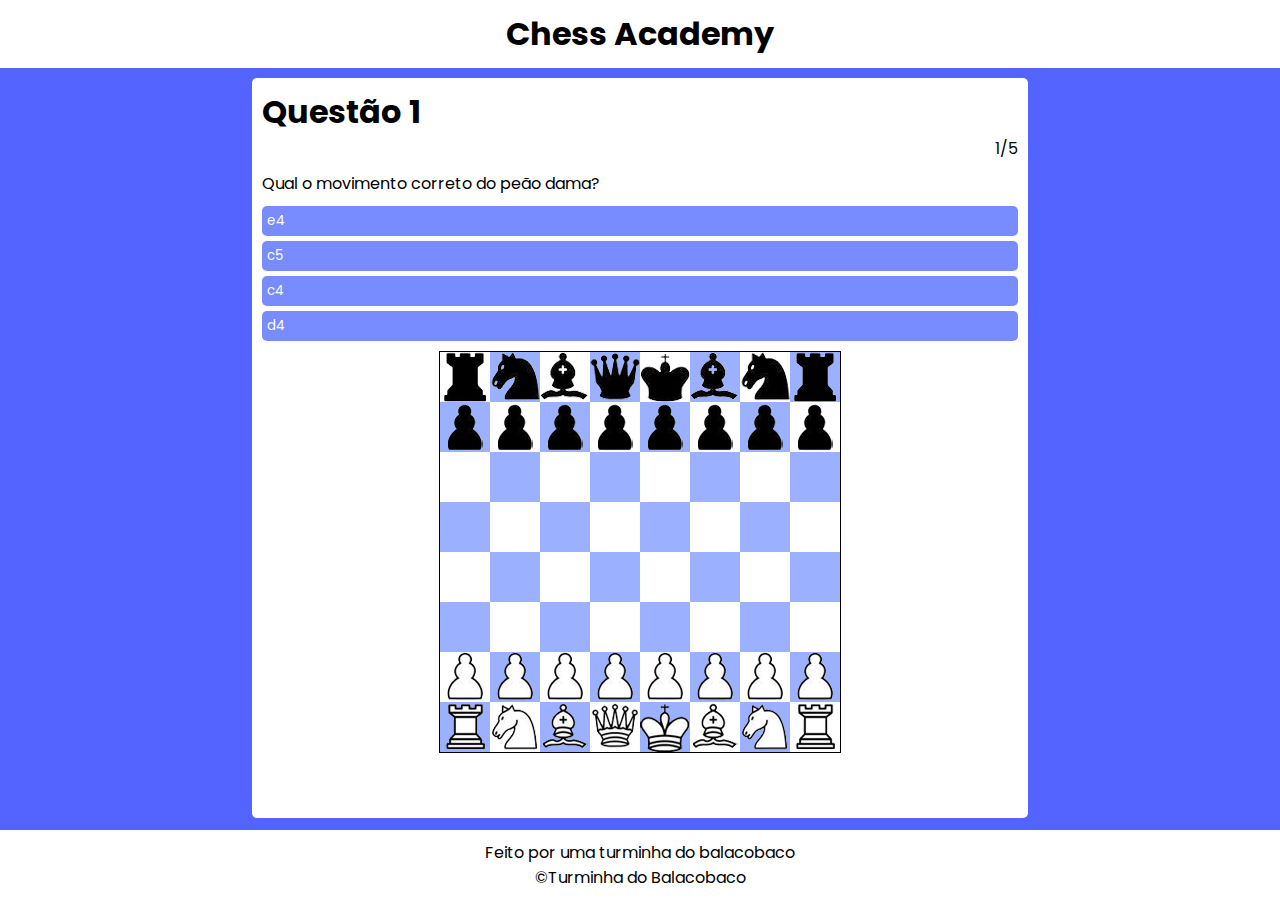
<file: chessBoardPage.html>
<!DOCTYPE html>
<html lang="pt-br">
<head>
    <meta charset="UTF-8">
    <meta http-equiv="X-UA-Compatible" content="IE=edge">
    <meta name="viewport" content="width=device-width, initial-scale=1.0">
    <link rel="stylesheet" href="chessBoardStyle.css">
    <link rel="stylesheet" href="https://cdnjs.cloudflare.com/ajax/libs/font-awesome/5.15.1/css/all.min.css"/>
	<script type="text/javascript" src="http://code.jquery.com/jquery-1.7.2.min.js"></script>
	<script type="text/javascript" src="montarTabuleiro.js"></script>
    <title>Quiz</title>
    <link rel="icon" type="image/x-icon" href="favicon.png">
</head>
<body>
    <header>
        <h1>Chess Academy</h1>
    </header>
    <main>
        <!--elementos com a classe 'questão ficarão ocultos até que o desafio(atividade) seja iniciado por meio do botão de valor 'Fazer Desafio'-->
        <section>
            <h1 class='title'></h1>
            <div class="content">
                <span class="spnQtd"></span>
                <span class="question"></span>
                <span class="answers"></span>
            </div>
            <div class="finish">
                <span></span>
                <p></p>
                <button>Reiniciar</button>
            </div>
            <div id="tabuleiro"></div>
                </main>
                <script type="module" src="quiz.js"></script>
        </section>
        <footer>
            <p>Feito por uma turminha do balacobaco</p>
            <p>&copyTurminha do Balacobaco</p>
        </footer>
</body>
</html>
</file>
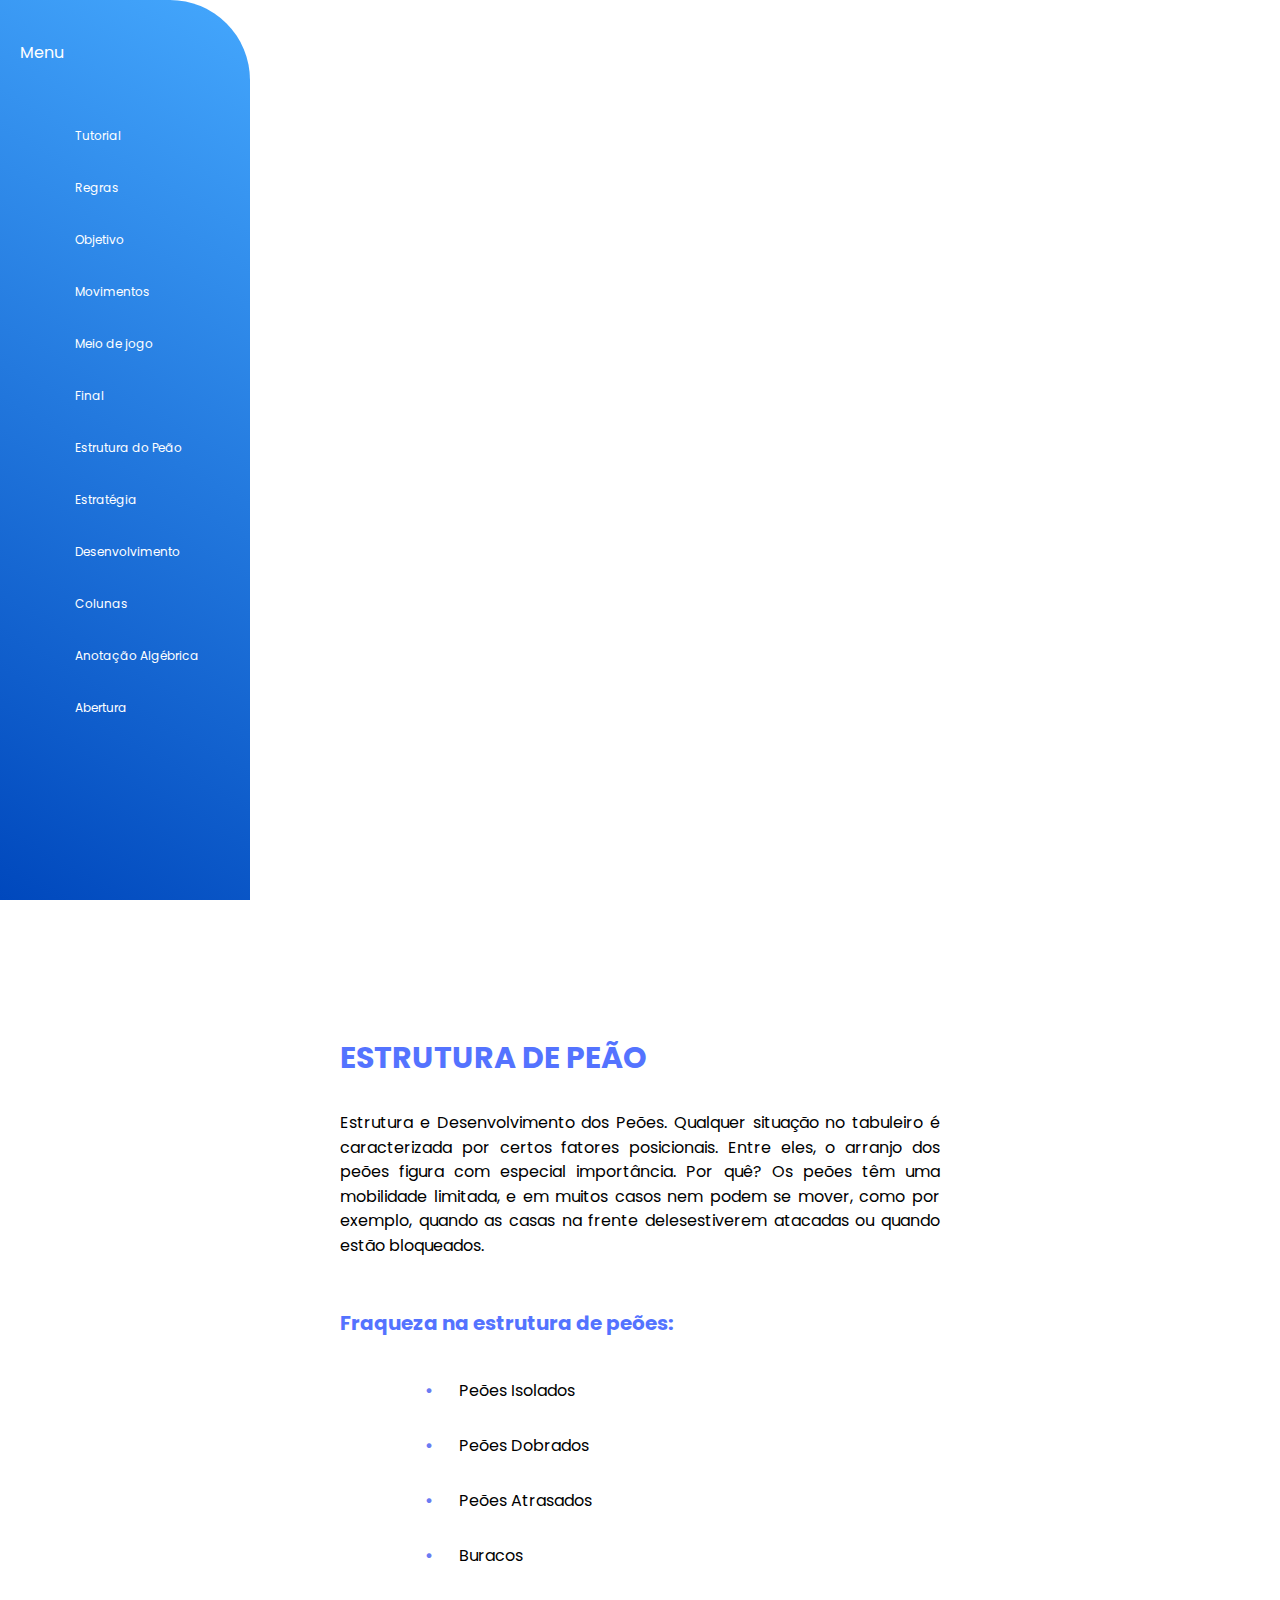
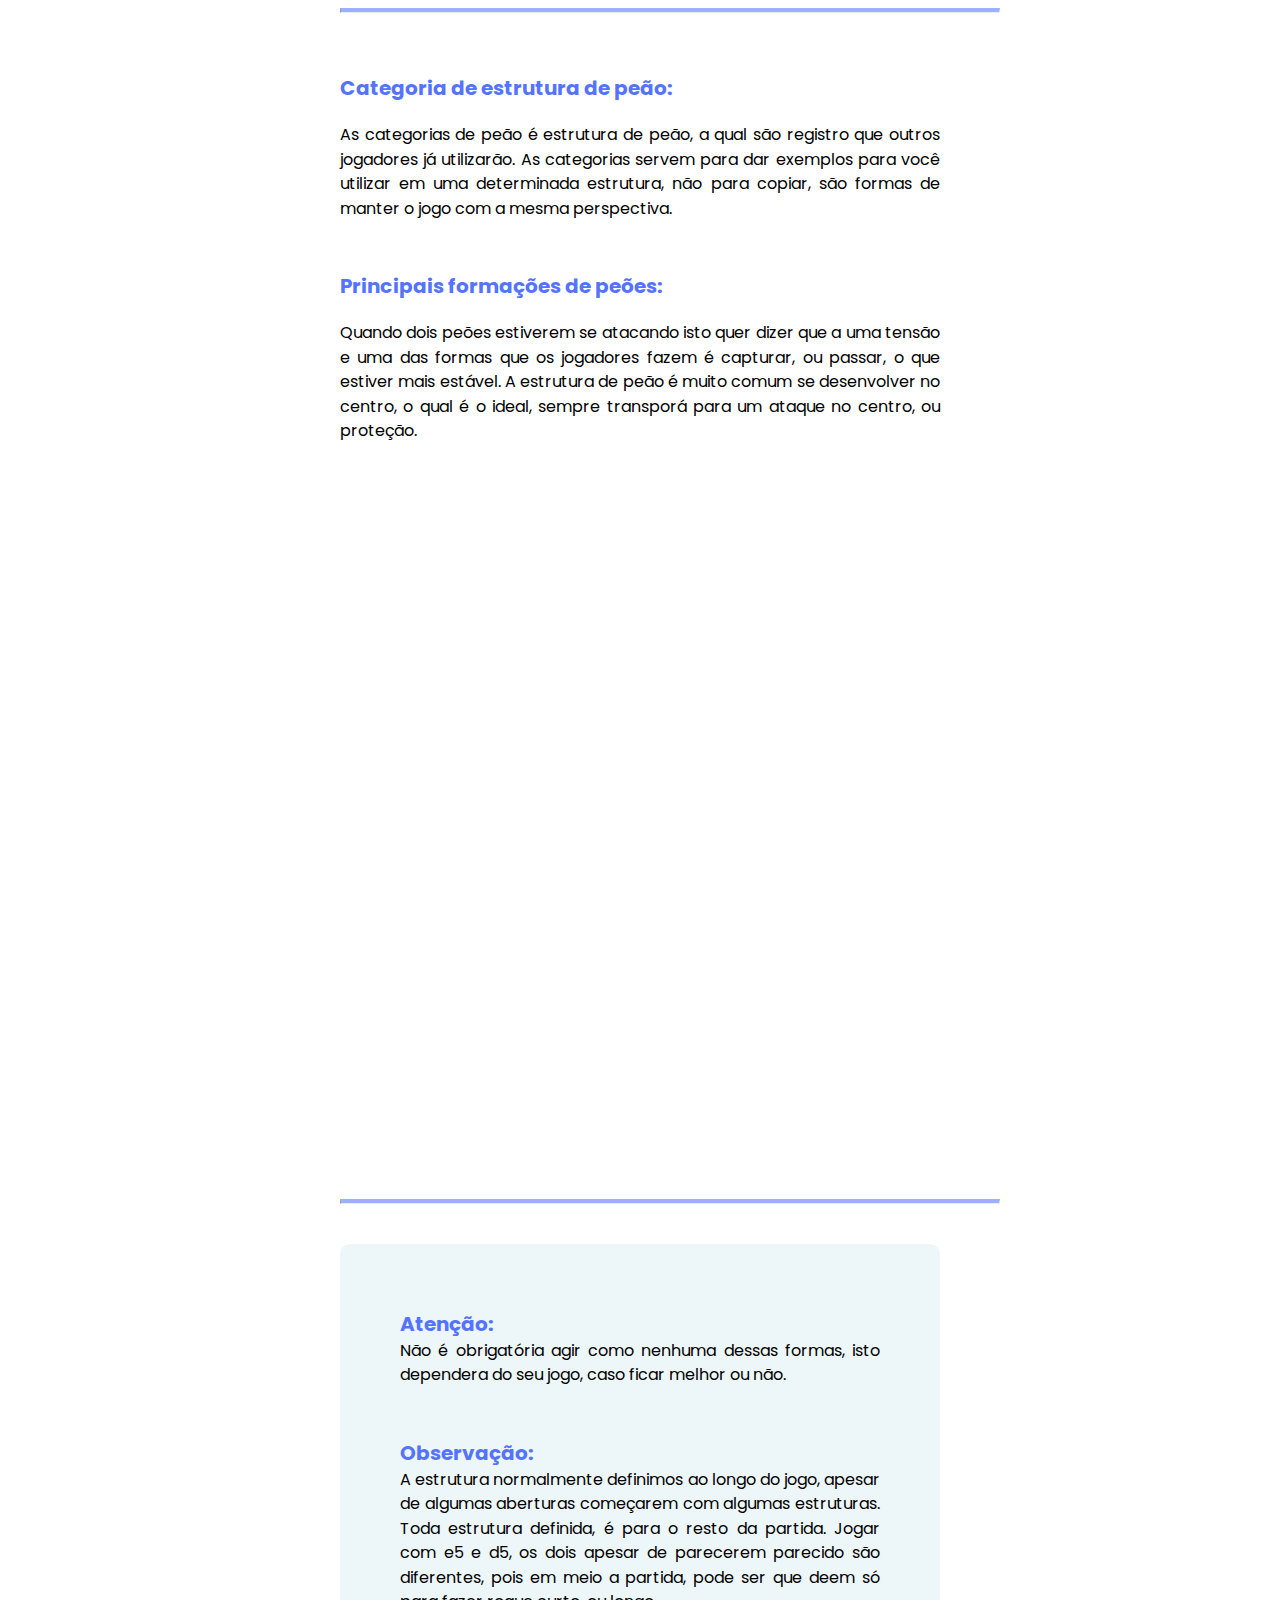
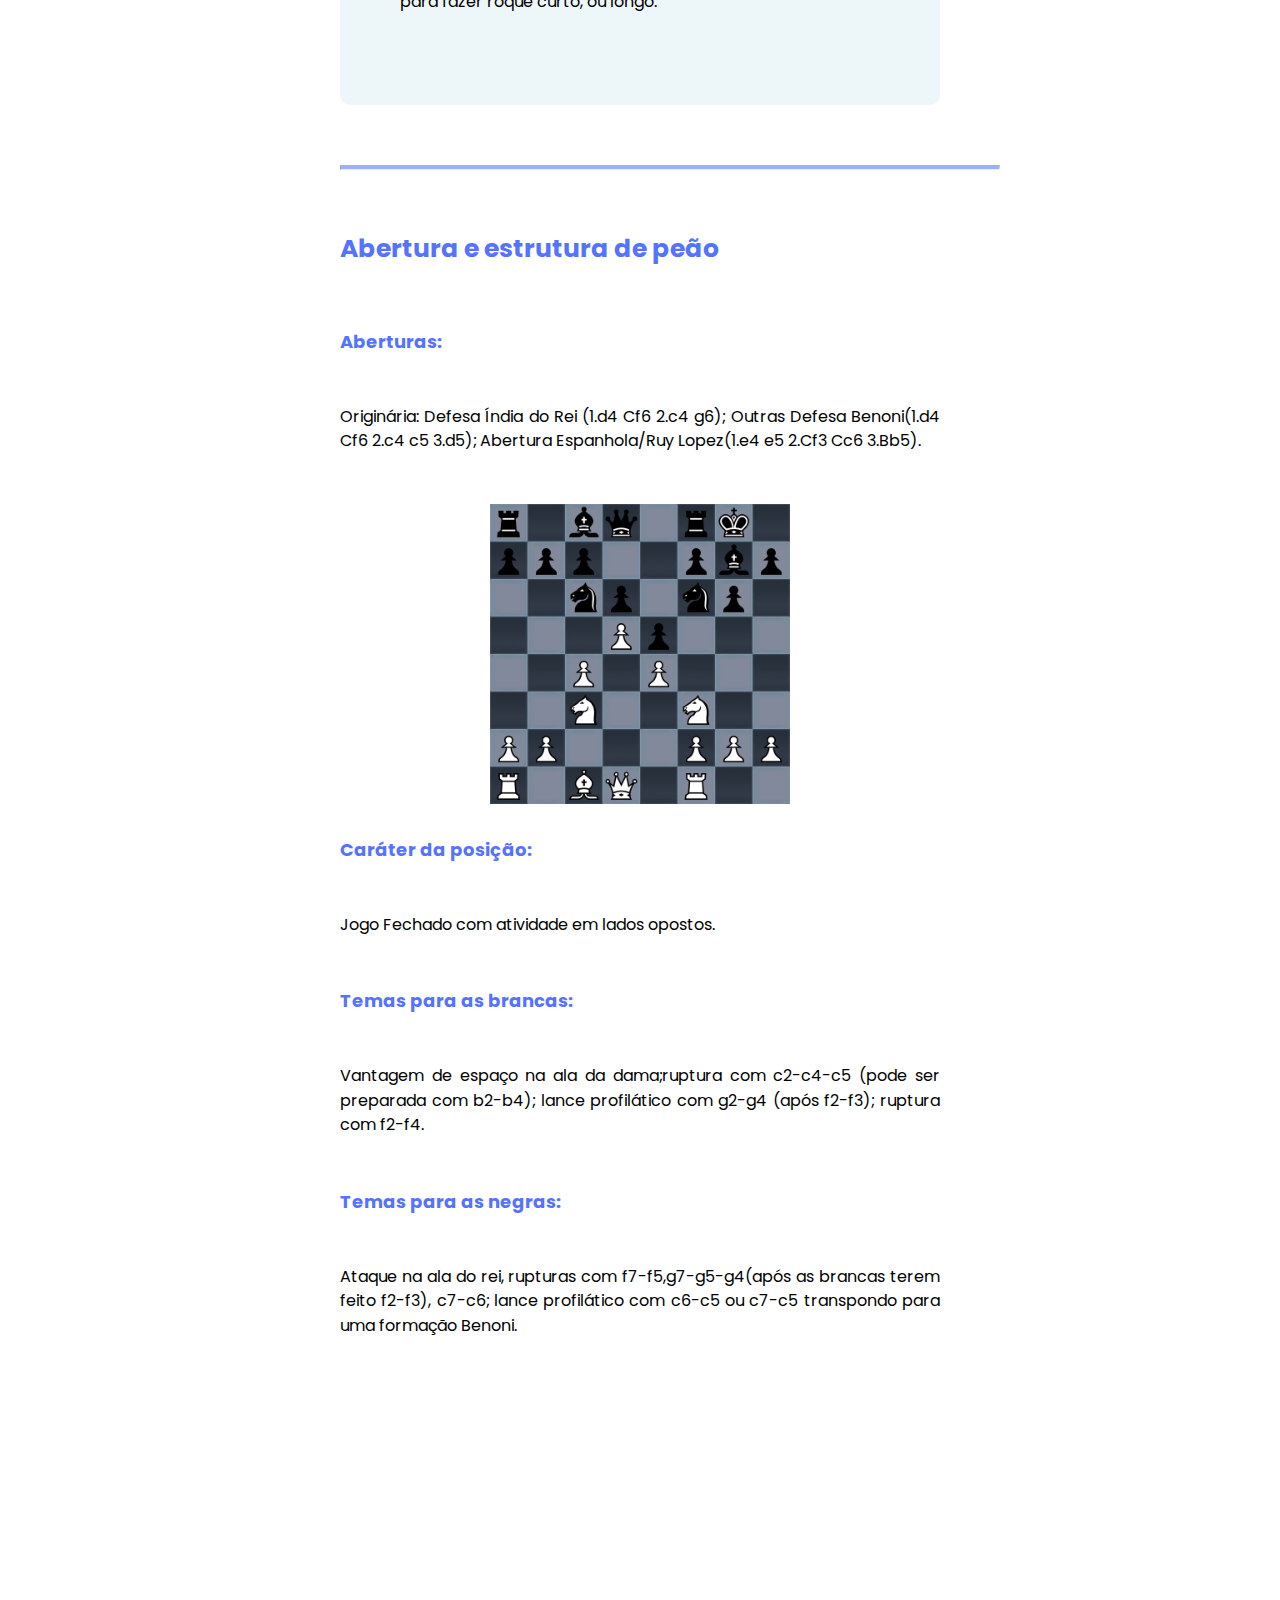
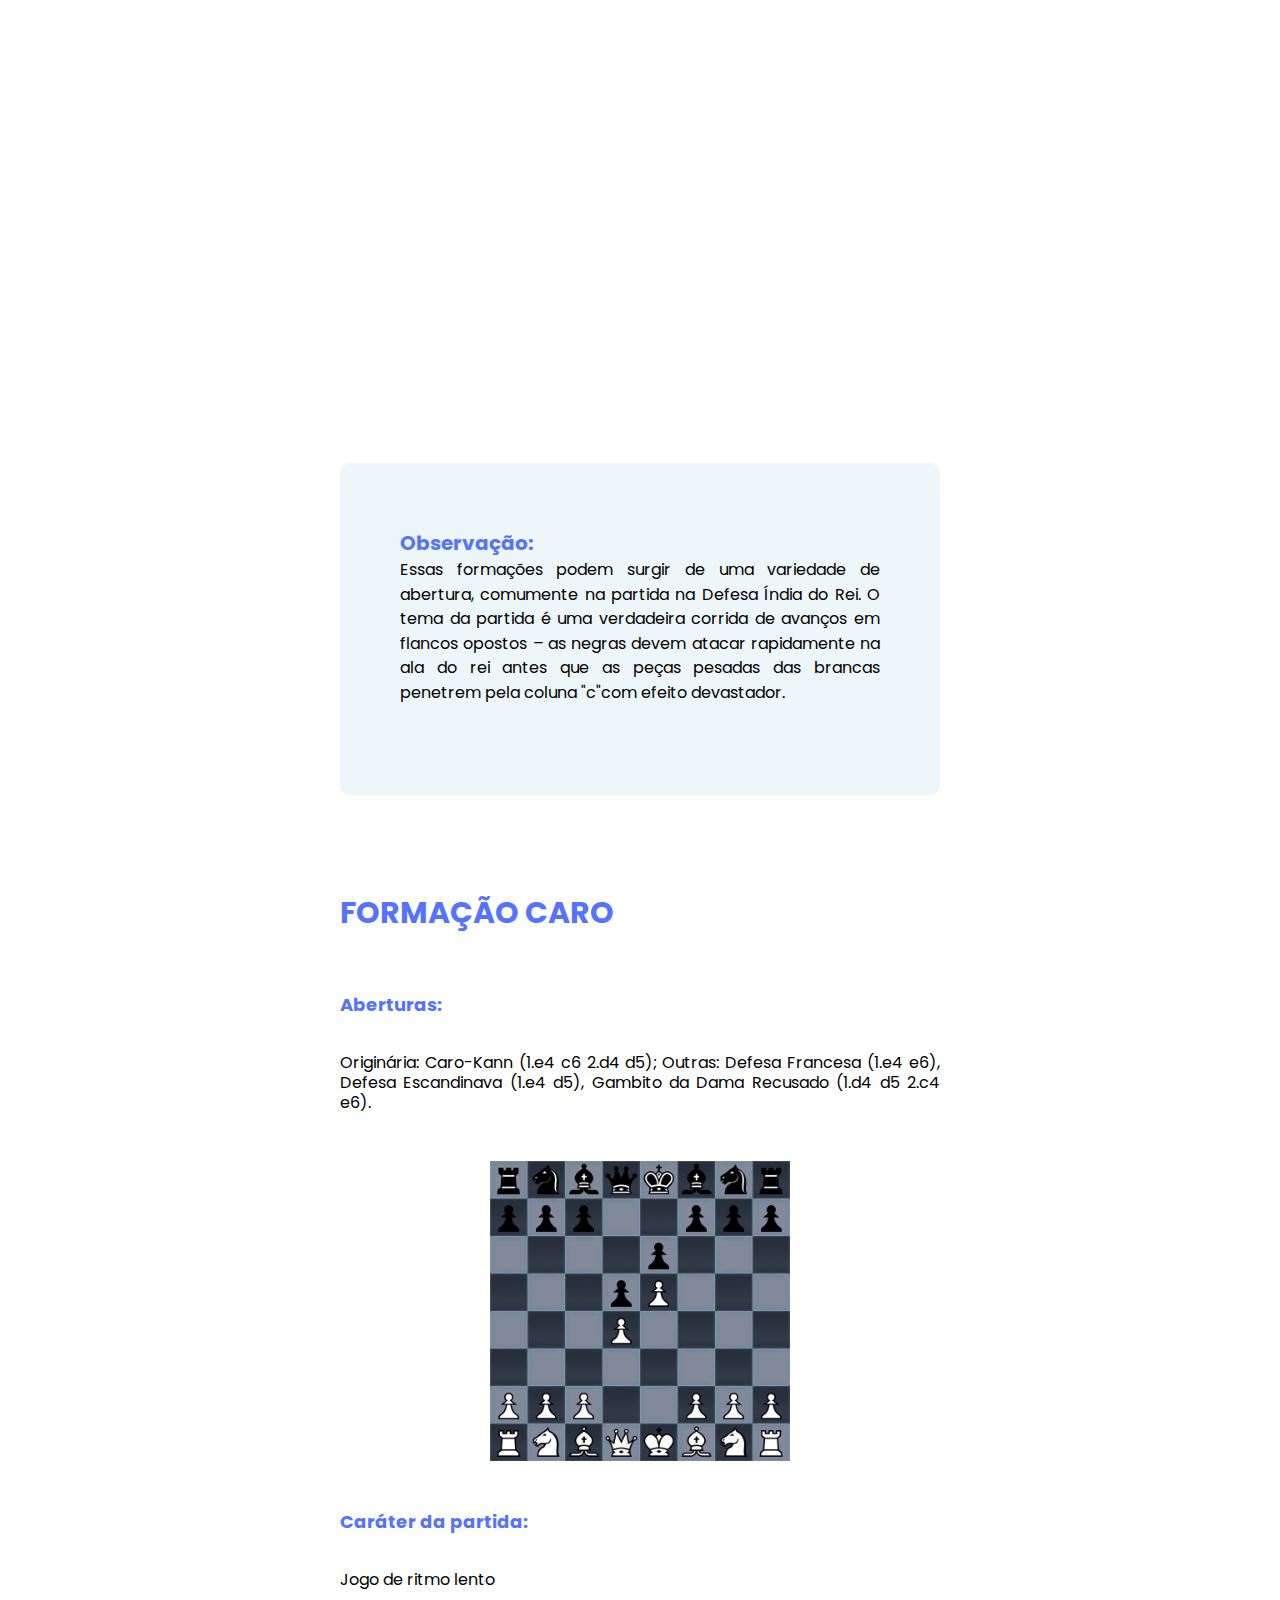
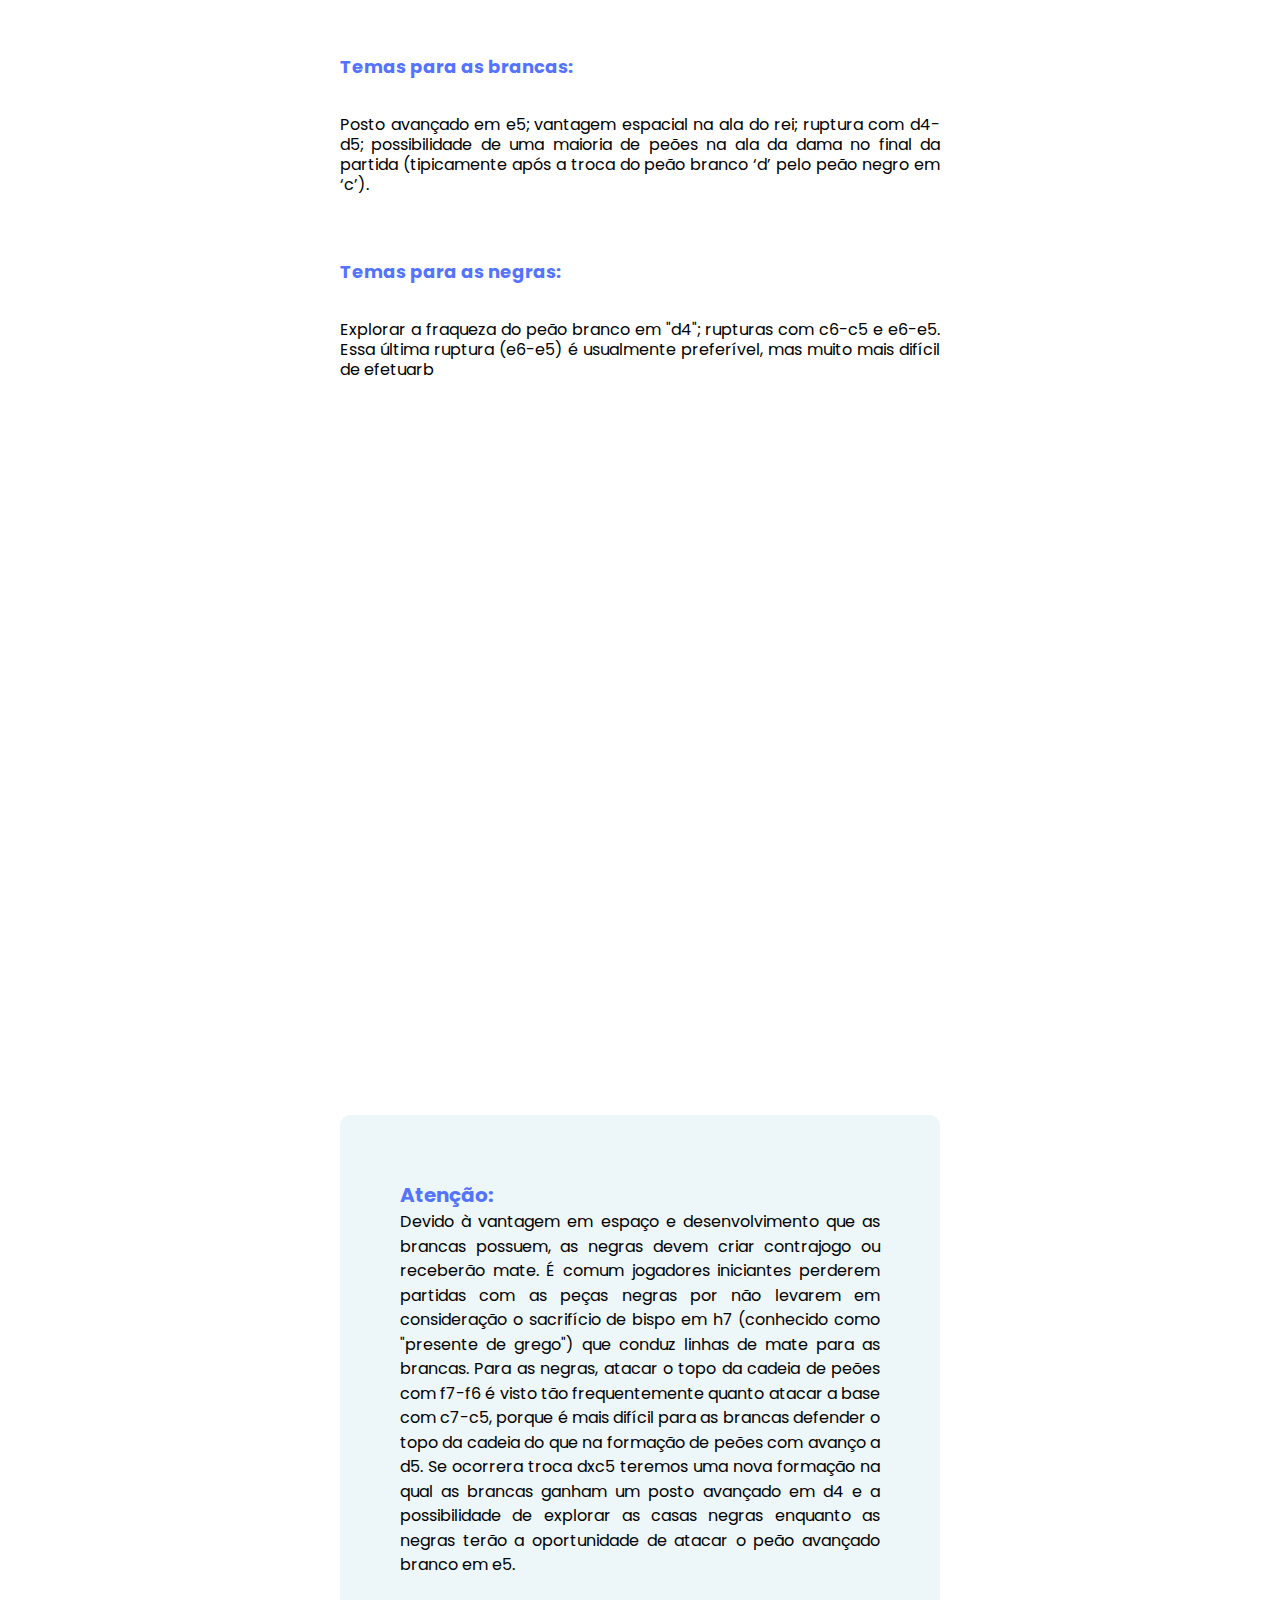
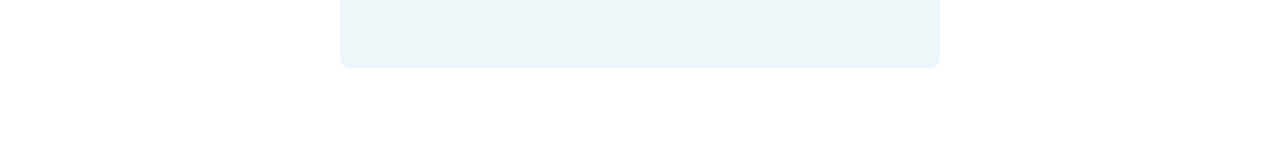
<file: html/estruturaDePeao.html>
<!DOCTYPE html>
<html lang="pt-br">
<head>
    <meta charset="UTF-8">
    <meta http-equiv="X-UA-Compatible" content="IE=edge">
    <meta name="viewport" content="width=device-width, initial-scale=1.0">
    <title>Estrutura de Peão</title>
    <link href="https://fonts.googleapis.com/icon?family=Material+Icons"
    rel="stylesheet">
    <link rel="stylesheet" href="../css/tutorial.css">
    <link rel="stylesheet" href="../css/estruturaDePeao.css">
    <link rel="stylesheet" href="../css/responsividade.css">
</head>
<body>
    <aside>
        <p> Menu </p>
        <a href="tutorial.html">
          <i class="fa fa-user-o" aria-hidden="true"></i>
          Tutorial
        </a>
        <a href="regras.html">
          <i class="fa fa-laptop" aria-hidden="true"></i>
          Regras
        </a>
        <a href="objetivo.html">
          <i class="fa fa-clone" aria-hidden="true"></i>
          Objetivo
        </a>
        <a href="movimentos.html">
          <i class="fa fa-star-o" aria-hidden="true"></i>
          Movimentos
        </a>
        <a href="meioJogo.html">
          <i class="fa fa-trash-o" aria-hidden="true"></i>
          Meio de jogo
        </a>
        <a href="final.html">
          <i class="fa fa-trash-o" aria-hidden="true"></i>
          Final
        </a>
        <a href="estruturaDePeao.html">
          <i class="fa fa-trash-o" aria-hidden="true"></i>
          Estrutura do Peão
        </a>
        <a href="estrategia.html">
          <i class="fa fa-trash-o" aria-hidden="true"></i>
          Estratégia
        </a>
        <a href="desenvolvimento.html">
          <i class="fa fa-trash-o" aria-hidden="true"></i>
          Desenvolvimento
        </a>
        <a href="colunas.html">
          <i class="fa fa-trash-o" aria-hidden="true"></i>
          Colunas
        </a>
        <a href="anotacaoAlgebrica.html">
          <i class="fa fa-trash-o" aria-hidden="true"></i>
          Anotação Algébrica
        </a>
        <a href="abertura.html">
          <i class="fa fa-trash-o" aria-hidden="true"></i>
          Abertura
        </a>
    </aside>

<!--Menu Lateral-->
 

    <div class="etapa">
      <h3 id="titulo">ESTRUTURA DE PEÃO</h3>
        <p> Estrutura e Desenvolvimento dos Peões. Qualquer situação no tabuleiro é caracterizada por certos fatores posicionais. Entre eles, o arranjo dos peões figura com especial importância. Por quê? Os peões têm uma mobilidade limitada, e em muitos casos nem podem se mover, como por exemplo, quando as casas na frente delesestiverem atacadas ou quando estão bloqueados.</p>
      <div class="lista-dois">
          <h5>Fraqueza na estrutura de peões:</h5>
            <ul>
                <li>Peões Isolados</li>
                <li>Peões Dobrados</li>
                <li>Peões Atrasados</li>
                <li>Buracos</li>
            </ul>
    </div>
<hr>
    <div class="categoria">
        <h5 id="peao">Categoria de estrutura de peão:</h5>
            <p>
                As categorias de peão é estrutura de peão, a qual são registro que outros jogadores já utilizarão. As categorias servem para dar exemplos para você utilizar em uma determinada estrutura, não para copiar, são formas de manter o jogo com a mesma perspectiva.              
</p>
      <h5>Principais formações de peões:</h5>
            <p>
                Quando dois peões estiverem se atacando isto quer dizer que a uma tensão e uma das formas que os jogadores fazem é capturar, ou passar, o que estiver mais estável. A estrutura de peão é muito comum se desenvolver no centro, o qual é o ideal, sempre transporá para um ataque no centro, ou proteção.
</p>
</div>
<div class="conteiner">
    <div class="video">
        <iframe src="https://www.youtube.com/embed/eUKrWzxgRnI" title="YouTube video player" frameborder="0" allow="accelerometer; autoplay; clipboard-write; encrypted-media; gyroscope; picture-in-picture; web-share" allowfullscreen></iframe>
   </div>
</div>

<hr>

    <div class="import">
        <h5>Atenção:</h5>

            <p>
                Não é obrigatória agir como nenhuma dessas formas, isto dependera do seu jogo, caso ficar melhor ou não.
</p>

        <h5>Observação:</h5>

            <p>

                A estrutura normalmente definimos ao longo do jogo, apesar de algumas aberturas começarem com algumas estruturas. Toda estrutura definida, é para o resto da partida.  Jogar com e5 e d5, os dois apesar de parecerem parecido são diferentes, pois em meio a partida, pode ser que deem só para fazer roque curto, ou longo.
</p>

</div>


<hr>

    <div class="estrutura">

         <h5 id="abepao">Abertura e estrutura de peão</h5>

         <h5>Aberturas:</h5>
            <p>

                     Originária: Defesa Índia do Rei (1.d4 Cf6 2.c4 g6); Outras Defesa Benoni(1.d4 Cf6 2.c4 c5 3.d5); Abertura Espanhola/Ruy Lopez(1.e4 e5 2.Cf3 Cc6 3.Bb5).
</p>

                <div class="est">
                    <img src="../img/estrutura_india.jpeg">
            </div>
        
            <h5>Caráter da posição:</h5>
            <p>

                     Jogo Fechado com atividade em lados opostos.
</p>
                <h5>Temas para as brancas:</h5>
            <p>
                     Vantagem de espaço na ala da dama;ruptura com c2-c4-c5 (pode ser preparada com b2-b4); lance profilático com g2-g4 (após f2-f3); ruptura com f2-f4.
</p>

                <h5>Temas para as negras:</h5>
            <p>
                     Ataque na ala do rei, rupturas com f7-f5,g7-g5-g4(após as brancas terem feito f2-f3), c7-c6; lance profilático com c6-c5 ou c7-c5 transpondo para uma formação Benoni.
</p>

</div>

<div class="conteiner">
    <div class="video">
        <iframe src="https://www.youtube.com/embed/34hVKKFuOdQ" title="YouTube video player" frameborder="0" allow="accelerometer; autoplay; clipboard-write; encrypted-media; gyroscope; picture-in-picture; web-share" allowfullscreen></iframe>
   </div>
</div>


    <div class="obs">
        <h5>Observação:</h5>
        
                 <p>
                      Essas formações podem surgir de uma variedade de abertura, comumente na partida  na Defesa Índia do Rei. O tema da partida é uma verdadeira corrida de avanços em flancos opostos – as negras devem atacar rapidamente na ala do rei antes que as peças pesadas das brancas penetrem pela coluna "c"com efeito devastador.  
</p>
</div>


    <div class="formacao">
         <h5 id="tituf">FORMAÇÃO CARO</h5>


                <h6>Aberturas:</h6>

        <p>
            Originária: Caro-Kann (1.e4 c6 2.d4 d5); Outras: Defesa Francesa (1.e4 e6), Defesa Escandinava (1.e4 d5), Gambito da Dama Recusado (1.d4 d5 2.c4 e6).
</p> 
            <div class="est">
                    <img src="../img/estrutura-caro.jpeg">
            </div>

              <h5>Caráter da partida: </h5>
        <p>             
                Jogo de ritmo lento
</p>
              <h5> Temas para as brancas:</h5>
        <p>
            Posto avançado em e5; vantagem espacial na ala do rei; ruptura com d4-d5; possibilidade de uma maioria de peões na ala da dama no final da partida (tipicamente após a troca do peão branco ‘d’ pelo peão negro em ‘c’).
</p>
              <h5>Temas para as negras:</h5>

        <p>
            Explorar a fraqueza do peão branco em "d4"; rupturas com c6-c5 e e6-e5. Essa última ruptura (e6-e5) é usualmente preferível, mas muito mais difícil de efetuarb
              
</p>
</div>
<div class="conteiner">
    <div class="video">
        <iframe src="https://www.youtube.com/embed/NP49CkIXvrk" title="YouTube video player" frameborder="0" allow="accelerometer; autoplay; clipboard-write; encrypted-media; gyroscope; picture-in-picture; web-share" allowfullscreen></iframe>
   </div>
</div>
      <div class="obs-dois">
            <h5>Atenção:</h5>

            <p>
                    Devido à vantagem em espaço e desenvolvimento que as brancas possuem, as negras devem criar contrajogo ou receberão mate. É comum jogadores iniciantes perderem partidas com as peças negras por não levarem em consideração o sacrifício de bispo em h7 (conhecido como "presente de grego") que conduz linhas de mate para as brancas. Para as negras, atacar o topo da cadeia de peões com f7-f6 é visto tão frequentemente quanto atacar a base com c7-c5, porque é mais difícil para as brancas defender o topo da cadeia do que na formação de peões com avanço a d5. Se ocorrera troca dxc5 teremos uma nova formação na qual as brancas ganham um posto avançado em d4 e a possibilidade de explorar as casas negras enquanto as negras terão a oportunidade de atacar o peão avançado branco em e5.
</p>
</div>

</div>



</body>
</html>
</file>
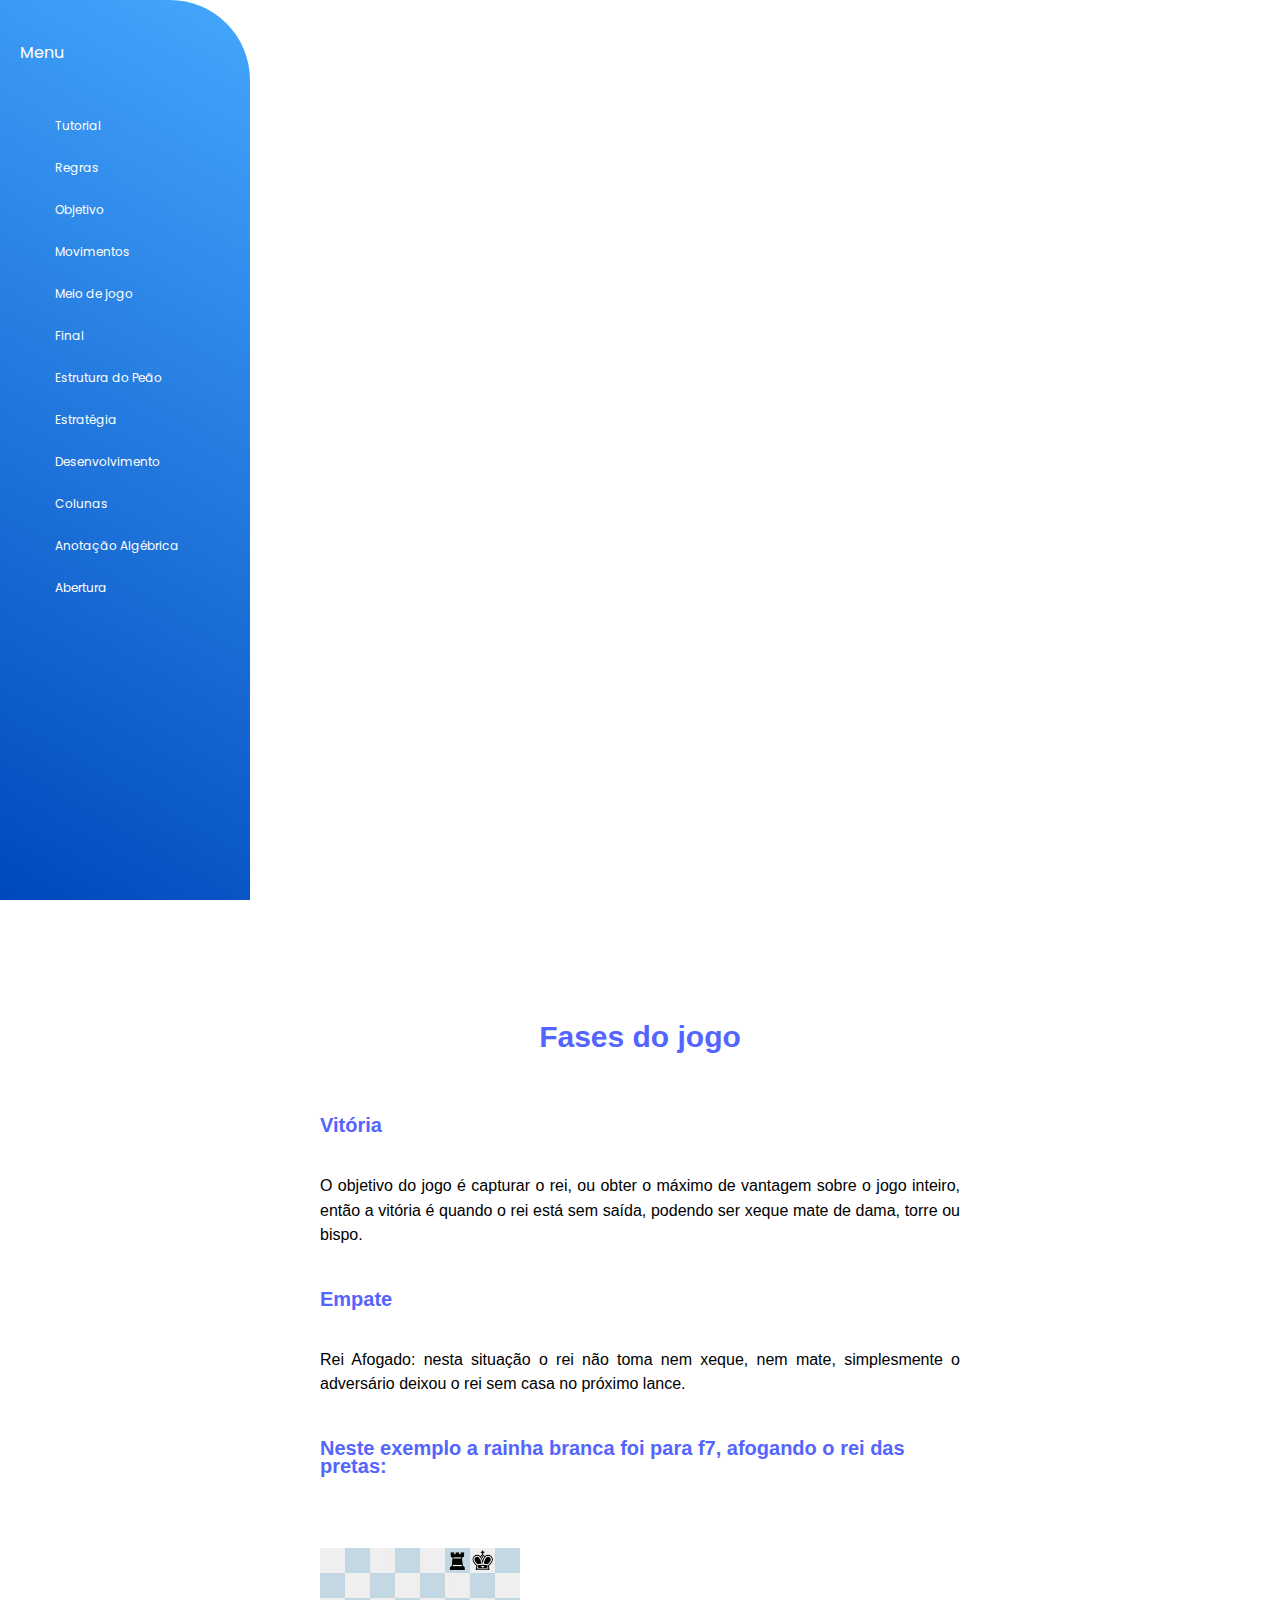
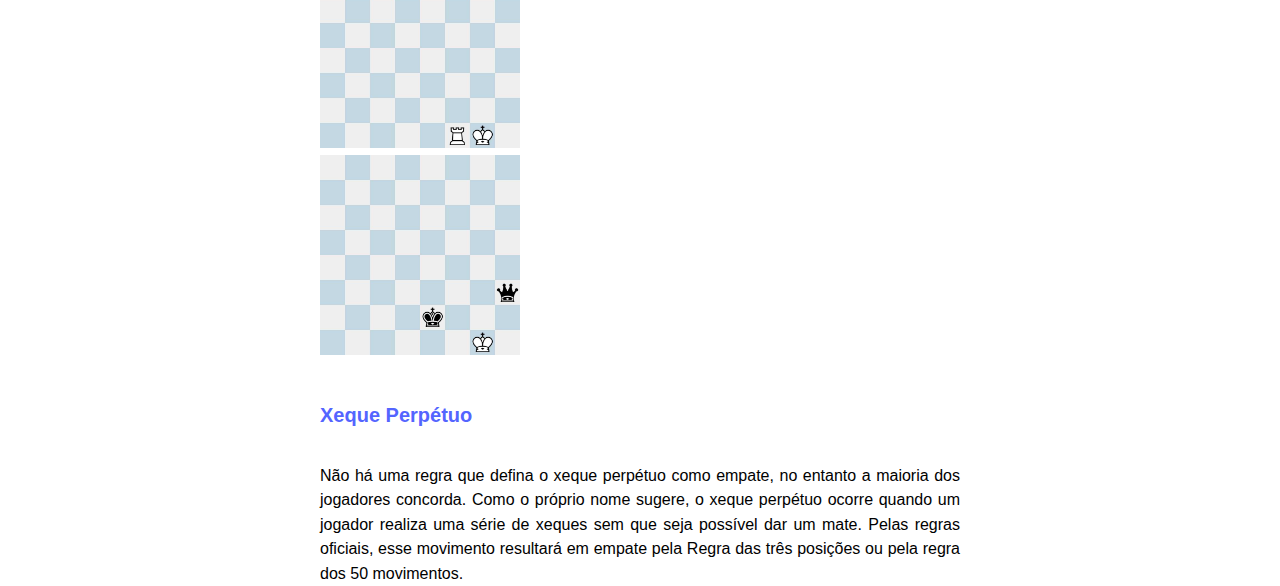
<file: html/objetivo.html>
<!DOCTYPE html>
<html lang="pt-br">
<head>
    <meta charset="UTF-8">
    <meta http-equiv="X-UA-Compatible" content="IE=edge">
    <meta name="viewport" content="width=device-width, initial-scale=1.0">
    <title>Objetivo</title>
    <link href="https://fonts.googleapis.com/icon?family=Material+Icons"rel="stylesheet">
    <link rel="stylesheet" href="../css/tutorial.css">
    <link rel="stylesheet" href="../css/objetivo.css">
    <link rel="stylesheet" href="../css/responsividade.css">
</head>
<body>
    <aside>
        <p> Menu </p>
        <a href="tutorial.html">
          <i class="fa fa-user-o" aria-hidden="true"></i>
          Tutorial
        </a>
        <a href="regras.html">
          <i class="fa fa-laptop" aria-hidden="true"></i>
          Regras
        </a>
        <a href="objetivo.html">
          <i class="fa fa-clone" aria-hidden="true"></i>
          Objetivo
        </a>
        <a href="movimentos.html">
          <i class="fa fa-star-o" aria-hidden="true"></i>
          Movimentos
        </a>
        <a href="meioJogo.html">
          <i class="fa fa-trash-o" aria-hidden="true"></i>
          Meio de jogo
        </a>
        <a href="final.html">
          <i class="fa fa-trash-o" aria-hidden="true"></i>
          Final
        </a>
        <a href="estruturaDePeao.html">
          <i class="fa fa-trash-o" aria-hidden="true"></i>
          Estrutura do Peão
        </a>
        <a href="estrategia.html">
          <i class="fa fa-trash-o" aria-hidden="true"></i>
          Estratégia
        </a>
        <a href="desenvolvimento.html">
          <i class="fa fa-trash-o" aria-hidden="true"></i>
          Desenvolvimento
        </a>
        <a href="colunas.html">
          <i class="fa fa-trash-o" aria-hidden="true"></i>
          Colunas
        </a>
        <a href="anotacaoAlgebrica.html">
          <i class="fa fa-trash-o" aria-hidden="true"></i>
          Anotação Algébrica
        </a>
        <a href="abertura.html">
          <i class="fa fa-trash-o" aria-hidden="true"></i>
          Abertura
        </a>
      </aside>
      
    <div class="part">
        <h1 class="titul">Fases do jogo</h1>
        <br>

        <h4>Vitória</h4>
        <br>
        <p>O objetivo do jogo é capturar o rei, ou obter o máximo de vantagem sobre o jogo inteiro, então a vitória é quando o rei está sem saída, podendo ser xeque mate de dama, torre ou bispo.</p>
        <br>

        <h4>Empate</h4>
        <br>
        <p> Rei Afogado: nesta situação o rei não toma nem xeque, nem mate, simplesmente o adversário deixou o rei sem casa no próximo lance.</p>
        <br>
        <h5>Neste exemplo a rainha branca foi para f7, afogando o rei das pretas:</h5>
        <br>
        <img src="../img/Rei_Afogado_B.jpeg" alt="">
        <br>
        <img src="../img/Rei_AfogadoP.jpeg" alt="">
        <br>
        <br>
        <br>
        <br>

        <h4>Xeque Perpétuo</h4>
        <br>
        <p>Não há uma regra que defina o xeque perpétuo como empate, no entanto a maioria dos jogadores concorda. Como o próprio nome sugere, o xeque perpétuo ocorre quando um jogador realiza uma série de xeques sem que seja possível dar um mate. Pelas regras oficiais, esse movimento resultará em empate pela Regra das três posições ou pela regra dos 50 movimentos.</p>
    </div>
</body>
</html>
</file>
<file: chessBoardStyle.css>
@import url('https://fonts.googleapis.com/css2?family=Poppins:wght@400;500;600;700&display=swap');

:root{
    --palheta1c1: #e2fdff;
    --palheta1c2: #9bb1ff;
    --palheta1c3: #788bff;
    --palheta1c4: #5465ff;
}

*{
    margin: 0;
    padding: 0;
    font-family: 'poppins', sans-serif;
}
header, footer{
    background-color: #fff;
    padding: 10px 0;
    margin: auto;
    width: 100%;
    text-align: center;
}
footer{
    position: absolute;
    bottom: 0;
    margin: 0;
}
main{
    background-color: var(--palheta1c4);
    min-height: 20vh;
    display: flex;
    gap: 15px;
    padding: 10px;
    justify-content: center;
    align-items: center;
}
#tabuleiro{
    margin: 10px auto;
    width:400px;
    height:400px;
    border:solid 1px;
    align-items: center;
}
.linha{
    height: 50px;
}
.casa{
    width: 50px;
    height: 100%;
    float: left;
    cursor: pointer;
}
.answers{
    display: flex;
    gap: 5px;
    flex-direction: column;
    width: 100%;
}
section{
    background-color: #fff;
    padding: 10px;
    width: 45%;
    height: 80vh;
    border-radius: 5px;
}
@media(max-width: 1440px){
    section{
        width: 60%;
    }
}
@media(max-width: 768px){
    #tabuleiro{
        width:280px;
        height:280px;
    }
    .linha{
        height: 35px;
    }
    .casa{
        width: 35px;
    }
    .peca{
        width: 35px;
    }
}
@media(max-width: 575px){
    section{
        width: 80%;
    }
}
@media(max-width: 435px){
    #tabuleiro{
        width:240px;
        height:240px;
    }
    section{
        width: 80%;
    }
    .linha{
        height: 30px;
    }
    .casa{
        width: 30px;
    }
    .peca{
        width: 30px;
    }
}
.casa_branca{
    background-color: #fff;
}
.casa_preta{
    background-color: var(--palheta1c2);
}
.questao{
    display: none;
}
  
body{
    background-color: var(--palheta1c4);
}
  
body h2{
    color: #000000;
}
.menu ul{
    list-style: none;
}
.menu ul li{
    padding: 0px 10px;
    position: relative;
}
.menu ul li a{
    font-size: 20px;
    text-decoration: none;
    color: var(--palheta1c4);
}

.content{
    display: flex;
    flex-direction: column;
    width: 100%;
    gap: 10px;
}
  
.spnQtd{
    text-align: end;
}
button{
    width: 100%;
    text-align: start;
    padding: 5px;
    border: none;
    border-radius: 5px;
    cursor: pointer;
    background-color: var(--palheta1c3);
    color: #fff;
}
.buttonCorrect{
    background-color: #ff7b2f;
    transition: 1s;
}
  
.finish{
    display: none;
    flex-direction: column;
    gap: 10px;
}
  
.finish button{
    text-align: center;
}
</file>
<file: css/tutorial.css>
@import url('https://fonts.googleapis.com/css2?family=Poppins:wght@400;500;700&display=swap');

*{
    margin: 0%;
    padding: 0%;
    box-sizing: border-box;
    font-family: 'Poppins', sans-serif;
}

:root{
  --azul_escuro:#03045e;
  --azul_mc:#023e8a;
  --azul_be:#0077b6;
  --azul_mb:#0096c7;
  --azul_ca:#0096c7;
  --azul_cc:#48cae4;
  --azul_mt:#90e0ef;
  --azul_mtc:#ade8f4;
  --azul_tr:#5465ff;
  --azul_ta:#788bff;
  --azul_tu:#9bb1ff;
  --azul_te:#e2fdff;

}

/*paleta substituta*/
:root{
  --verde_m:#006D77;
  --verde_c:#83c5Be;
  --branco_c:#EDF6F9;
  --branco_e:#ecfcfdb2;
   --branco_d:#dcf4fce5;
  --rose_c:#FFDDD2;
  --laranja_c:#e29578;
}


/*menu*/
aside {
  color: #fff;
  width: 250px;
  padding-left: 20px;
  top: 0;
  height: 100vh;
  background-image: linear-gradient(30deg , #0048bd, #44a7fd);
  border-top-right-radius: 80px;
  /*position: absolute;*/
}

aside a {
  font-size: 12px;
  color: #fff;
  display: block;
  padding: 12px;
  padding-left: 30px;
  text-decoration: none;
  -webkit-tap-highlight-color:transparent;
}

aside a:hover {
  color: #3f5efb;
  background: #fff;
  outline: none;
  position: relative;
  background-color: #fff;
  border-top-left-radius: 20px;
  border-bottom-left-radius: 20px;
  cursor: pointer;
}

aside a i {
  margin-right: 5px;
}

aside a:hover::after {
  content: "";
  position: absolute;
  background-color: transparent;
  bottom: 100%;
  right: 0;
  height: 35px;
  width: 35px;
  border-bottom-right-radius: 18px;
  box-shadow: 0 20px 0 0 #fff;
}

aside a:hover::before {
  content: "";
  position: absolute;
  background-color: transparent;
  top: 38px;
  right: 0;
  height: 35px;
  width: 35px;
  border-top-right-radius: 18px;
  box-shadow: 0 -20px 0 0 #fff;
}

aside p {
  margin: 0;
  padding: 40px 0;
}

body {
  width: 100%;
  height: 100vh;
  margin: 0;
}

.social {
  height: 0;  
}

.social i:before {
  width: 14px;
  height: 14px;
  font-size: 14px;
  position: fixed;
  color: #fff;
  background: #0077B5;
  padding: 10px;
  border-radius: 50%;
  top:5px;
  right:5px;
}


/*os links*/
a{
  text-decoration: none;
}


/*os links*/
a{
    text-decoration: none;
}

/*video*/

.container{
   max-width: 700px;
   margin: 0;

}

.video{
  width: 100%;
  height: 50%;
  padding: 56.25% ;
  position: relative;
}
.video iframe{
  width: 80%;
  height: 50%;
  position: absolute;
  top:0;
  left: 0;
  border-radius: 10px;
}
</file>
<file: css/estruturaDePeao.css>
:root{
    --azul_escuro:#03045e;
    --azul_mc:#023e8a;
    --azul_be:#0077b6;
    --azul_mb:#0096c7;
    --azul_ca:#0096c7;
    --azul_cc:#48cae4;
    --azul_mt:#90e0ef;
    --azul_mtc:#ade8f4;
    --azul_tr:#5473ff;
    --azul_ta:#6a7cf3;
    --azul_tu:#9bb1ff;
    --azul_te:#e2fdff;
}

.etapa{
    position: relative;
    padding: 10px 20px;
    width: 50%;
    text-align: justify;
    top: 100px;
    left: 20em;
    font-family:'Lucida Sans', 'Lucida Sans Regular', 'Lucida Grande', 'Lucida Sans Unicode', Geneva, Verdana, sans-serif;
}

.etapa p{
    line-height: 24.5px;
    padding-top: 20px 0;
    margin-bottom: 50px;
}

.etapa h3,h5,h6{
    padding-top: 15px 0; 
    font-size: 20px;
    margin-top: 25px;
    color: var(--azul_tr);
}

#titulo{
    font-size: 30px;
    margin-bottom: 30px;
}

.lista-dois h5,ul{
    position: relative;
    margin-top: 20px; 
}

.lista-dois ul,li,a{
    padding: 10px;
    margin: 10px 20px;
}

.lista-dois ul{
    list-style: none;
}

.lista-dois>ul li:before{
    content: '\2022';
    color: var(--azul_ta);
    margin:0 5px;
    padding: 20px;
    font-weight: bold;
}

.categoria{
    margin-top: 60px;
    margin-bottom: 80px;
  
}

.categoria>h5{
    padding-bottom: 20px;
}


.import{
    margin-top: 40px;
    margin-bottom: 60px;
    background-color: var(--branco_c);
    padding: 40px 60px;
    padding-top: 40px;   
    border-radius: 10px;
}

.estrutura{
    margin-top: 5px;
    margin-bottom: 40px;
}

#peao{
  position: relative;
  padding-bottom: 20px;
}

#abepao{
    font-size: 25px;
    padding-bottom: 0px;
    margin: 60px 0;
}

.estrutura>h5{
    padding: 0px 0;
    font-size: 18px;
}

.estrutura>p{
    padding-top: 50px;
}

.obs{
   background-color: var(--branco_c);
   padding: 40px 60px; 
   margin-bottom: 80px;
   border-radius: 10px;
}

hr{
    position: relative;
    width: 110%;
    border-top: 4px solid var(--azul_tu);
}

.formacao{
    margin: 40px 0;  
}

.formacao>h5,h6{
    font-size: 18px;
    padding: 15px 0;
    text-align: left;
    margin-bottom: 10px;  
}

.formacao>p{
    position: relative;
    margin: 20px 0;
    line-height: 20px;
    margin-bottom:28px;
    padding-top: 0px;
    padding-bottom: 20px;
}

#tituf{
    font-size: 30px;   
}

.obs-dois{
    background-color: var(--branco_c);
    padding: 40px 60px; 
    margin-bottom: 80px;
    border-radius: 10px;
}

.est img{
    width: 50%;
}

.est{
    text-align: center;
}

@media (min-width:320px) and (max-width:425px){
    .etapa{
        height: auto;
        left: 1.5em;
        width: 96%;
        padding: 10px 13px;
    }
    #titulo{
        font-size: 25px;
    }p{
        font-size: 12px;
        width: 100%;
        height: auto;
    }
    .etapa h5,#abepao{
        font-size: 18px;
        width: 100%;
    }
    .etapa h3{
        font-size: 18px;
        width: 100%;
    }
    .etapa h4{
        font-size: 16px;
        width: 100%;
    }.import{
        width: 100%;
        padding: 5px 20px;
    }.import p{
        padding-top: 10px;
    }
    .obs{
        padding: 5px 15px;
    }.obs p{
        padding-top: 10px;
    }.obs-dois{
        width: 100%;
        padding: 10px 15px;
    }.obs-dois p{
        padding-top: 10px;
    }
}
</file>
<file: css/responsividade.css>
/*responsividade do menu e a da parte do aluno para celular*/

@media screen and (max-width:600px){
    nav.menu{
        width: 100%;
        
    }
}
@media screen and (max-width:600px){
    .menu #logo>a{
        position: relative;
        width: 50px;
        left: 20px;
        top: 14px;
        font-size: 15px;
        height: 60px;
    }
}

@media screen and (max-width:600px){
    .menu>ul>li>.link{
        float: left;
        position: relative;
        width: 90px;
        left: 65px;
        top: 10px;
        font-size: 15px;
        margin: 0px -10px; 
    }
}
/*menu da parte do aluno*/
 
@media screen and (max-width:600px){
    .box{
        width:100%;
    }
}
@media screen and (max-width:600px){
    .box img{
        left: 4px;
        
    }
}
@media screen and (max-width:600px){
    .box a{
        left: 17px;
        
        
        
    }
}
@media screen and (max-width:325px){
    .box a:hover{
        padding: 12px 5px;
         top: -13px;
       
        
    }
}
@media screen and (max-width:337px){
    .box a{
        font-size: 10.9px;    
        
    }
}
/*responsividade no ipad*/
@media screen and (max-width:1024px) and (min-width:768px){
    nav.menu{
        width: 105%;
   
        
    }
}

@media screen and (max-width:1024px) and (min-width:768px){
    header.box{
        width: 105%;
   
        
    }
}
@media screen and (max-width:1024px) and (min-width:768px){
    .menu>ul>li>.link{
        left: 420px;
   
        
    }
}

@media screen and (max-width:1024px) and (min-width:768px){
    .menu #logo a{
        left: 13%;
   
        
    }
}
</file>
<file: css/objetivo.css>
*{
    margin: 0%;
    padding: 0%;
    box-sizing: border-box;
    font-family: 'Poppins', sans-serif;
}

.part{
    position: relative;
    top: 100px;
  }
  
.part p{
    position: relative;
    text-align: justify;
    width: 50%;
    left: 20em;
    padding-top: 15px;
    line-height: 24.5px;
    font-family:'Lucida Sans', 'Lucida Sans Regular', 'Lucida Grande', 'Lucida Sans Unicode', Geneva, Verdana, sans-serif;
}

.part-um{
    position: relative;
    margin-bottom: 50px;
}
  
.titul-p{
    margin-top: 8px;
}
  
.titul{
    font-size: 30px;
    font-family:'Lucida Sans', 'Lucida Sans Regular', 'Lucida Grande', 'Lucida Sans Unicode', Geneva, Verdana, sans-serif;
    padding: 20px;
    left: 10em;
    padding-top: 20px;
    color: var(--azul_tr);
    text-align: center;
}
  
  .part h3,h5,h4{
      position: relative;
      text-align: left;
      width: 50%;
      left: 16em; 
      padding-top: 17px;
      font-size: 20px;
      line-height: 18px;
      font-family: 'Lucida Sans', 'Lucida Sans Regular', 'Lucida Grande', 'Lucida Sans Unicode', Geneva, Verdana, sans-serif;
      color: var(--azul_tr);   
}

img{
    position: relative;
    display: inline-block;
    left: 20rem;
    top: 3rem;
    width: 200px;
    height: 200px;
}
</file>
